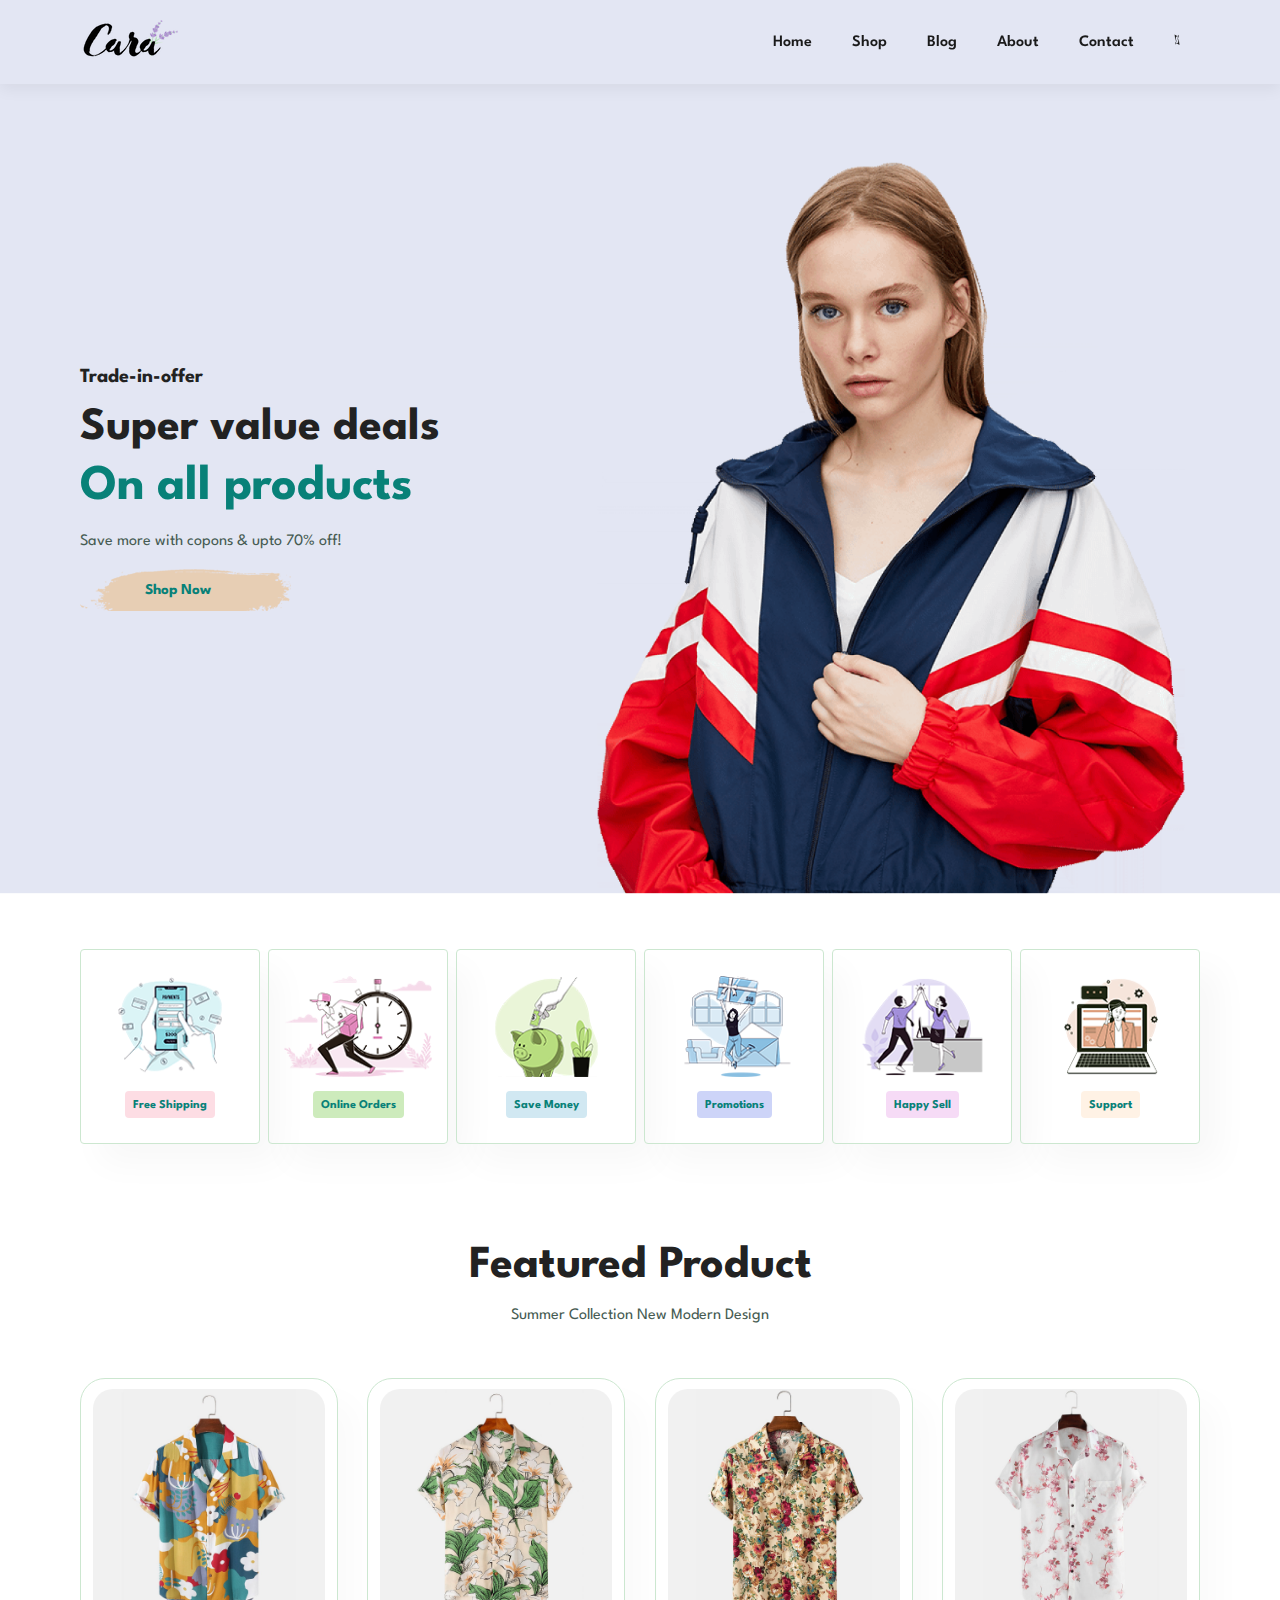
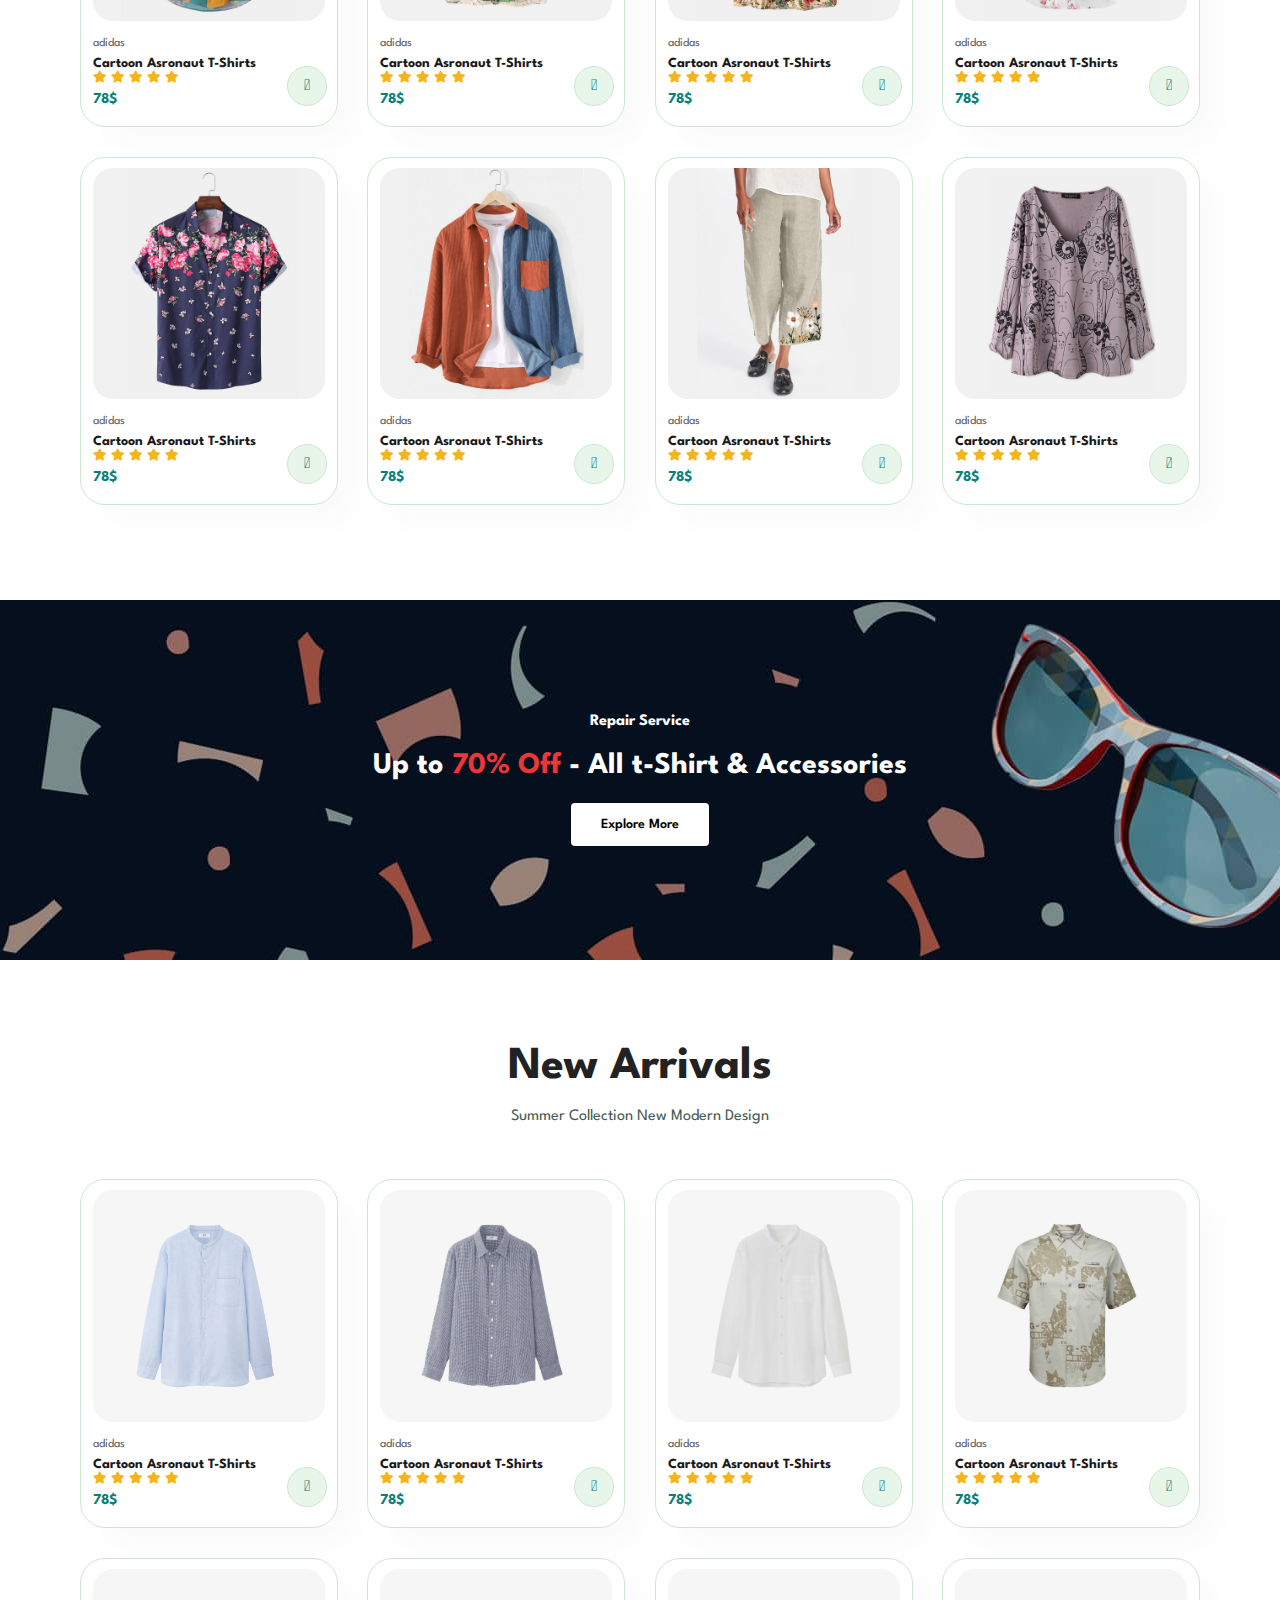
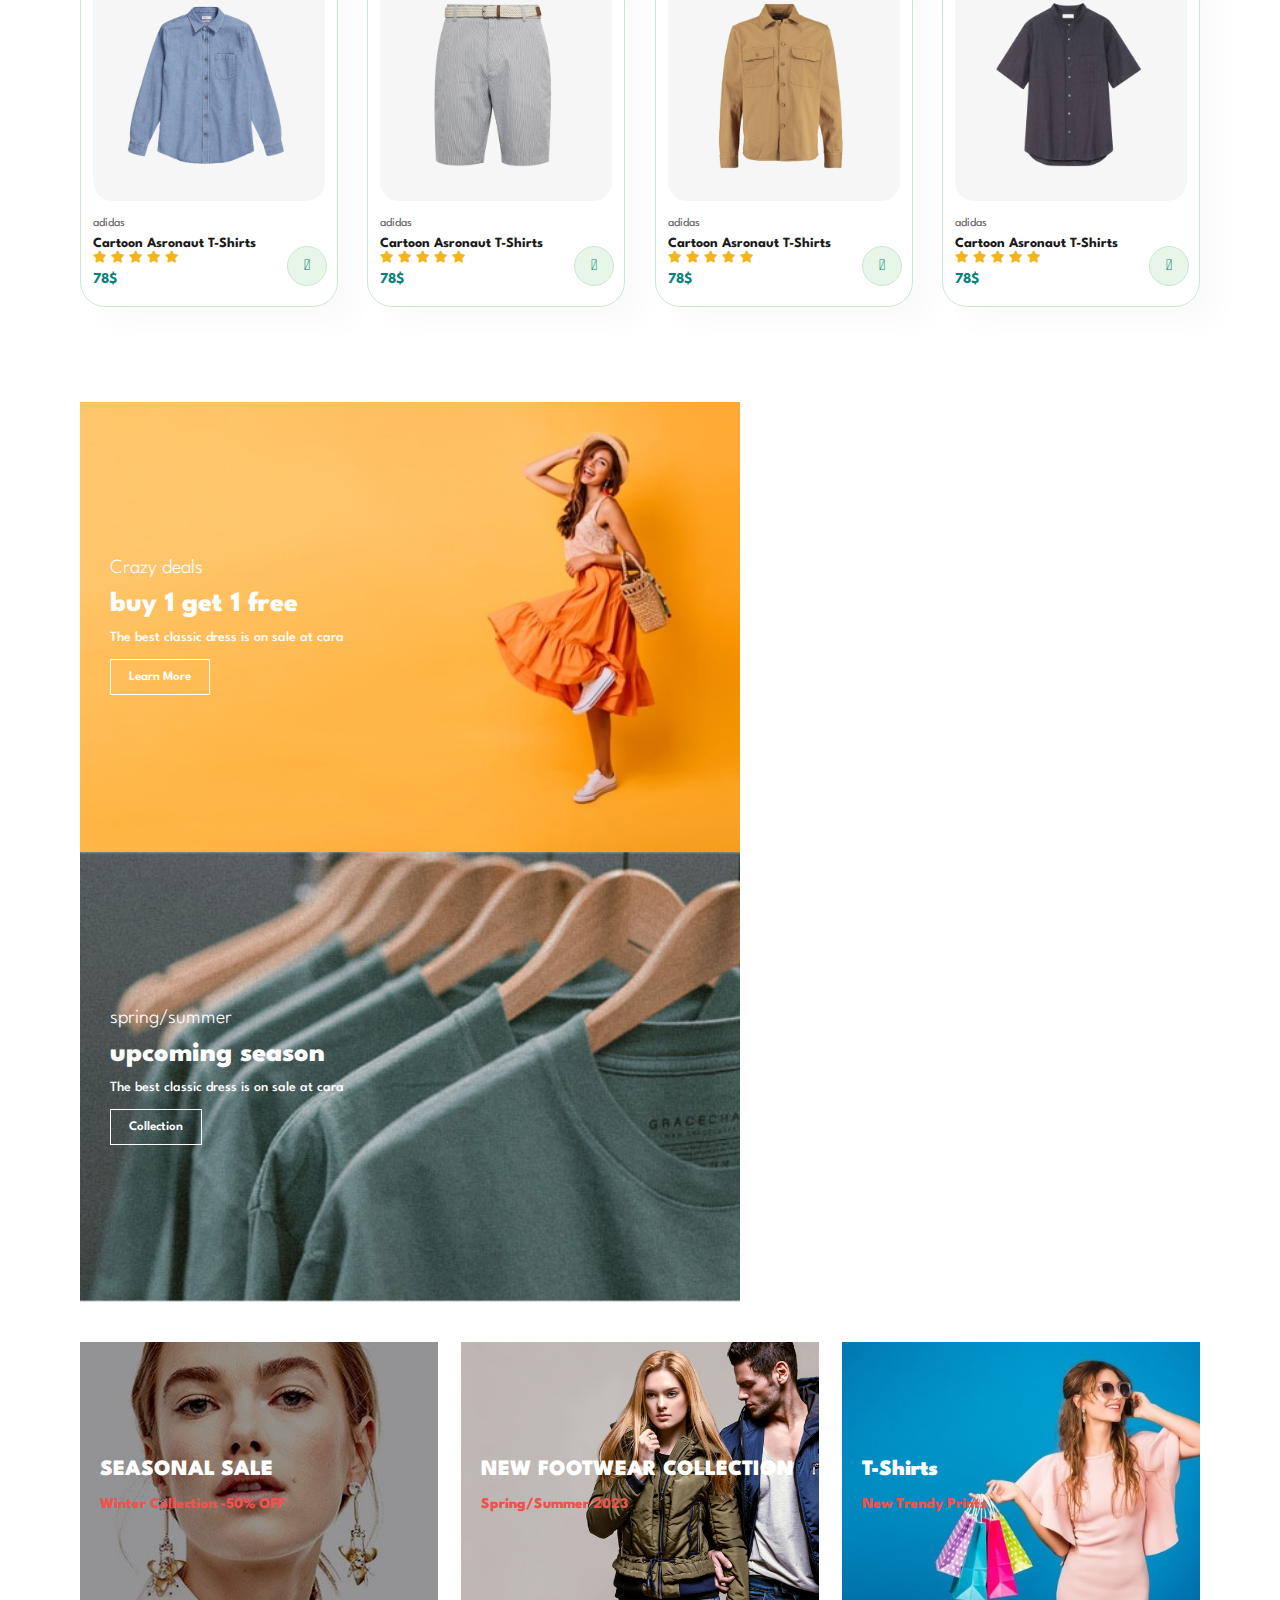
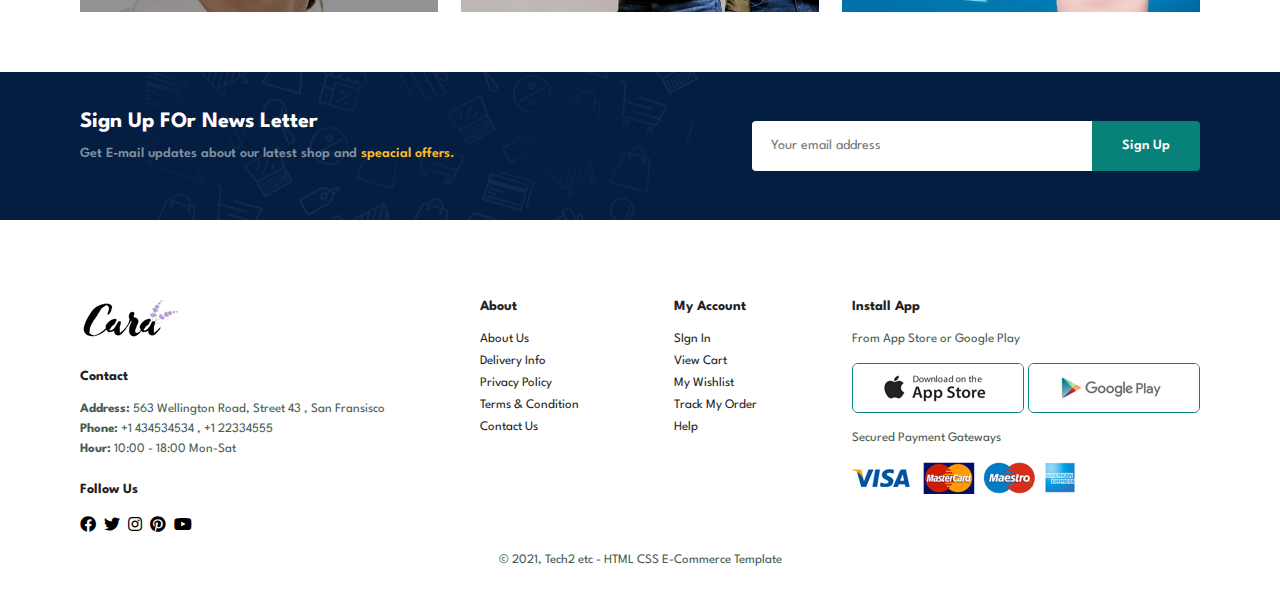
<file: index.html>
<!DOCTYPE html>
<html lang="en">

    <head>
        <meta charset="UTF-8">
        <meta http-equiv="X-UA-Compatible" content="IE=edge">
        <meta name="viewport" content="width=device-width, initial-scale=1.0">
        <title>Tech2etc Ecommerce Tutorial</title>
        <link rel="stylesheet" href="https://pro.fontawesome.com/releases/v5.10.0/css/all.css" />

        <link rel="stylesheet" href="style.css">
    </head>

    <body>
        <section id="header">

            <a href=""><img src="img/logo.png" class="logo" alt=""></a>

            <div>
                <ul id="navbar">

                    <li><a class="active" href="index.html">Home</a></li>
                    <li><a href="shop.html">Shop</a></li>
                    <li><a href="blog.html">Blog</a></li>
                    <li><a href="about.html">About</a></li>
                    <li><a href="contact.html">Contact</a></li>
                    <li id="lg-bag"><a href="cart.html"><i class="fal fa-shopping-cart"></i></a></li>
                    <a href="#" id="close"><i class="far fa-times"></i></a>
                </ul>
            </div>

            <div id="mobile">
                <a href="cart.html"><i class="fal fa-shopping-cart"></i></a>
                <i id="bar" class="fas fa-outdent"></i>
            </div>

        </section>

        <section id="hero">
            <h4>Trade-in-offer</h4>
            <h2>Super value deals</h2>
            <h1>On all products</h1>
            <p>Save more with copons & upto 70% off!</p>
            <button>Shop Now</button>
        </section>

        <section id="feature" class="section-p1">
            <div class="fe-box">
                <img src="img/features/f1.png" alt="">
                <h6>Free Shipping</h6>
            </div>


            <div class="fe-box">
                <img src="img/features/f2.png" alt="">
                <h6>Online Orders</h6>
            </div>


            <div class="fe-box">
                <img src="img/features/f3.png" alt="">
                <h6>Save Money</h6>
            </div>


            <div class="fe-box">
                <img src="img/features/f4.png" alt="">
                <h6>Promotions</h6>
            </div>


            <div class="fe-box">
                <img src="img/features/f5.png" alt="">
                <h6>Happy Sell</h6>
            </div>


            <div class="fe-box">
                <img src="img/features/f6.png" alt="">
                <h6>Support</h6>
            </div>
        </section>

        <section id="product1" class="section-p1">
            <h2>Featured Product</h2>
            <p>Summer Collection New Modern Design</p>

            <div class="pro-container">
                <div class="pro">
                    <img src="img/products/f1.jpg" alt="">
                    <div class="des">
                        <span>adidas</span>
                        <h5>Cartoon Asronaut T-Shirts</h5>
                        <div class="star">
                            <i class="fas fa-star"></i>
                            <i class="fas fa-star"></i>
                            <i class="fas fa-star"></i>
                            <i class="fas fa-star"></i>
                            <i class="fas fa-star"></i>
                        </div>
                        <h4>78$</h4>
                    </div>

                    <a href="#"><i class="fal fa-shopping-cart cart"></i></a>
                </div>


                <div class="pro">
                    <img src="img/products/f2.jpg" alt="">
                    <div class="des">
                        <span>adidas</span>
                        <h5>Cartoon Asronaut T-Shirts</h5>
                        <div class="star">
                            <i class="fas fa-star"></i>
                            <i class="fas fa-star"></i>
                            <i class="fas fa-star"></i>
                            <i class="fas fa-star"></i>
                            <i class="fas fa-star"></i>
                        </div>
                        <h4>78$</h4>
                    </div>

                    <a href="#"><i class="fal fa-shopping-cart cart"></i></a>
                </div>


                <div class="pro">
                    <img src="img/products/f3.jpg" alt="">
                    <div class="des">
                        <span>adidas</span>
                        <h5>Cartoon Asronaut T-Shirts</h5>
                        <div class="star">
                            <i class="fas fa-star"></i>
                            <i class="fas fa-star"></i>
                            <i class="fas fa-star"></i>
                            <i class="fas fa-star"></i>
                            <i class="fas fa-star"></i>
                        </div>
                        <h4>78$</h4>
                    </div>

                    <a href="#"><i class="fal fa-shopping-cart cart"></i></a>
                </div>


                <div class="pro">
                    <img src="img/products/f4.jpg" alt="">
                    <div class="des">
                        <span>adidas</span>
                        <h5>Cartoon Asronaut T-Shirts</h5>
                        <div class="star">
                            <i class="fas fa-star"></i>
                            <i class="fas fa-star"></i>
                            <i class="fas fa-star"></i>
                            <i class="fas fa-star"></i>
                            <i class="fas fa-star"></i>
                        </div>
                        <h4>78$</h4>
                    </div>

                    <a href="#"><i class="fal fa-shopping-cart cart"></i></a>
                </div>


                <div class="pro">
                    <img src="img/products/f5.jpg" alt="">
                    <div class="des">
                        <span>adidas</span>
                        <h5>Cartoon Asronaut T-Shirts</h5>
                        <div class="star">
                            <i class="fas fa-star"></i>
                            <i class="fas fa-star"></i>
                            <i class="fas fa-star"></i>
                            <i class="fas fa-star"></i>
                            <i class="fas fa-star"></i>
                        </div>
                        <h4>78$</h4>
                    </div>

                    <a href="#"><i class="fal fa-shopping-cart cart"></i></a>
                </div>


                <div class="pro">
                    <img src="img/products/f6.jpg" alt="">
                    <div class="des">
                        <span>adidas</span>
                        <h5>Cartoon Asronaut T-Shirts</h5>
                        <div class="star">
                            <i class="fas fa-star"></i>
                            <i class="fas fa-star"></i>
                            <i class="fas fa-star"></i>
                            <i class="fas fa-star"></i>
                            <i class="fas fa-star"></i>
                        </div>
                        <h4>78$</h4>
                    </div>

                    <a href="#"><i class="fal fa-shopping-cart cart"></i></a>
                </div>


                <div class="pro">
                    <img src="img/products/f7.jpg" alt="">
                    <div class="des">
                        <span>adidas</span>
                        <h5>Cartoon Asronaut T-Shirts</h5>
                        <div class="star">
                            <i class="fas fa-star"></i>
                            <i class="fas fa-star"></i>
                            <i class="fas fa-star"></i>
                            <i class="fas fa-star"></i>
                            <i class="fas fa-star"></i>
                        </div>
                        <h4>78$</h4>
                    </div>

                    <a href="#"><i class="fal fa-shopping-cart cart"></i></a>
                </div>


                <div class="pro">
                    <img src="img/products/f8.jpg" alt="">
                    <div class="des">
                        <span>adidas</span>
                        <h5>Cartoon Asronaut T-Shirts</h5>
                        <div class="star">
                            <i class="fas fa-star"></i>
                            <i class="fas fa-star"></i>
                            <i class="fas fa-star"></i>
                            <i class="fas fa-star"></i>
                            <i class="fas fa-star"></i>
                        </div>
                        <h4>78$</h4>
                    </div>

                    <a href="#"><i class="fal fa-shopping-cart cart"></i></a>
                </div>
            </div>
        </section>

        <section id="banner" class="section-m1">
            <h4>Repair Service</h4>
            <h2>Up to <Span>70% Off</Span> - All t-Shirt & Accessories</h2>
            <button class="normal">Explore More</button>
        </section>

        <section id="product1" class="section-p1">
            <h2>New Arrivals</h2>
            <p>Summer Collection New Modern Design</p>

            <div class="pro-container">
                <div class="pro">
                    <img src="img/products/n1.jpg" alt="">
                    <div class="des">
                        <span>adidas</span>
                        <h5>Cartoon Asronaut T-Shirts</h5>
                        <div class="star">
                            <i class="fas fa-star"></i>
                            <i class="fas fa-star"></i>
                            <i class="fas fa-star"></i>
                            <i class="fas fa-star"></i>
                            <i class="fas fa-star"></i>
                        </div>
                        <h4>78$</h4>
                    </div>

                    <a href="#"><i class="fal fa-shopping-cart cart"></i></a>
                </div>


                <div class="pro">
                    <img src="img/products/n2.jpg" alt="">
                    <div class="des">
                        <span>adidas</span>
                        <h5>Cartoon Asronaut T-Shirts</h5>
                        <div class="star">
                            <i class="fas fa-star"></i>
                            <i class="fas fa-star"></i>
                            <i class="fas fa-star"></i>
                            <i class="fas fa-star"></i>
                            <i class="fas fa-star"></i>
                        </div>
                        <h4>78$</h4>
                    </div>

                    <a href="#"><i class="fal fa-shopping-cart cart"></i></a>
                </div>


                <div class="pro">
                    <img src="img/products/n3.jpg" alt="">
                    <div class="des">
                        <span>adidas</span>
                        <h5>Cartoon Asronaut T-Shirts</h5>
                        <div class="star">
                            <i class="fas fa-star"></i>
                            <i class="fas fa-star"></i>
                            <i class="fas fa-star"></i>
                            <i class="fas fa-star"></i>
                            <i class="fas fa-star"></i>
                        </div>
                        <h4>78$</h4>
                    </div>

                    <a href="#"><i class="fal fa-shopping-cart cart"></i></a>
                </div>


                <div class="pro">
                    <img src="img/products/n4.jpg" alt="">
                    <div class="des">
                        <span>adidas</span>
                        <h5>Cartoon Asronaut T-Shirts</h5>
                        <div class="star">
                            <i class="fas fa-star"></i>
                            <i class="fas fa-star"></i>
                            <i class="fas fa-star"></i>
                            <i class="fas fa-star"></i>
                            <i class="fas fa-star"></i>
                        </div>
                        <h4>78$</h4>
                    </div>

                    <a href="#"><i class="fal fa-shopping-cart cart"></i></a>
                </div>


                <div class="pro">
                    <img src="img/products/n5.jpg" alt="">
                    <div class="des">
                        <span>adidas</span>
                        <h5>Cartoon Asronaut T-Shirts</h5>
                        <div class="star">
                            <i class="fas fa-star"></i>
                            <i class="fas fa-star"></i>
                            <i class="fas fa-star"></i>
                            <i class="fas fa-star"></i>
                            <i class="fas fa-star"></i>
                        </div>
                        <h4>78$</h4>
                    </div>

                    <a href="#"><i class="fal fa-shopping-cart cart"></i></a>
                </div>


                <div class="pro">
                    <img src="img/products/n6.jpg" alt="">
                    <div class="des">
                        <span>adidas</span>
                        <h5>Cartoon Asronaut T-Shirts</h5>
                        <div class="star">
                            <i class="fas fa-star"></i>
                            <i class="fas fa-star"></i>
                            <i class="fas fa-star"></i>
                            <i class="fas fa-star"></i>
                            <i class="fas fa-star"></i>
                        </div>
                        <h4>78$</h4>
                    </div>

                    <a href="#"><i class="fal fa-shopping-cart cart"></i></a>
                </div>


                <div class="pro">
                    <img src="img/products/n7.jpg" alt="">
                    <div class="des">
                        <span>adidas</span>
                        <h5>Cartoon Asronaut T-Shirts</h5>
                        <div class="star">
                            <i class="fas fa-star"></i>
                            <i class="fas fa-star"></i>
                            <i class="fas fa-star"></i>
                            <i class="fas fa-star"></i>
                            <i class="fas fa-star"></i>
                        </div>
                        <h4>78$</h4>
                    </div>

                    <a href="#"><i class="fal fa-shopping-cart cart"></i></a>
                </div>


                <div class="pro">
                    <img src="img/products/n8.jpg" alt="">
                    <div class="des">
                        <span>adidas</span>
                        <h5>Cartoon Asronaut T-Shirts</h5>
                        <div class="star">
                            <i class="fas fa-star"></i>
                            <i class="fas fa-star"></i>
                            <i class="fas fa-star"></i>
                            <i class="fas fa-star"></i>
                            <i class="fas fa-star"></i>
                        </div>
                        <h4>78$</h4>
                    </div>

                    <a href="#"><i class="fal fa-shopping-cart cart"></i></a>
                </div>
            </div>
        </section>

        <section id="sm-banner" class="section-p1">
            <div class="banner-box">
                <h4>Crazy deals</h4>
                <h2>buy 1 get 1 free</h2>
                <span>The best classic dress is on sale at cara</span>
                <button class="white">Learn More</button>
            </div>


            <div class="banner-box banner-box2">
                <h4>spring/summer</h4>
                <h2>upcoming season</h2>
                <span>The best classic dress is on sale at cara</span>
                <button class="white">Collection</button>
            </div>
        </section>

        <section id="banner3">
            <div class="banner-box">
                <h2>SEASONAL SALE</h2>
                <h3>Winter Collection -50% OFF</h3>
            </div>

            <div class="banner-box banner-box2">
                <h2>NEW FOOTWEAR COLLECTION</h2>
                <h3>Spring/Summer 2023</h3>
            </div>

            <div class="banner-box banner-box3">
                <h2>T-Shirts</h2>
                <h3>New Trendy Prints</h3>
            </div>
        </section> 

        <section id="newsletter" class="section-p1 section-m1">
            <div class="newstext">
                <h4>Sign Up FOr News Letter </h4>
                <p>Get E-mail updates about our latest shop and <span>speacial offers.</span></p>
            </div>

            <div class="form">
                <input type="email" name="" id="" placeholder="Your email address">
                <button class="normal">Sign Up</button>
            </div>
        </section>

        <footer class="section-p1">
            <div class="col">
                <img class="logo" src="/img/logo.png" alt="">
                <h4>Contact</h4>
                <p><strong>Address: </strong> 563 Wellington Road, Street 43 , San Fransisco</p>
                <p><strong>Phone: </strong> +1 434534534 , +1 22334555</p>
                <p><strong>Hour: </strong> 10:00 - 18:00 Mon-Sat</p>

                <div class="follow">
                    <h4>Follow Us</h4>
                    <div class="icon">
                        <i class="fab fa-facebook"></i>
                        <i class="fab fa-twitter"></i>
                        <i class="fab fa-instagram"></i>
                        <i class="fab fa-pinterest"></i>
                        <i class="fab fa-youtube"></i>
                    </div>
                </div>

            </div>

            <div class="col">
                <h4>About</h4>
                <a href="#">About Us</a>
                <a href="#">Delivery Info</a>
                <a href="#">Privacy Policy</a>
                <a href="#">Terms & Condition</a>
                <a href="#">Contact Us</a>
            </div>

            <div class="col">
                <h4>My Account</h4>
                <a href="#">SIgn In</a>
                <a href="#">View Cart</a>
                <a href="#">My Wishlist</a>
                <a href="#">Track My Order</a>
                <a href="#">Help</a>
            </div>

            <div class="col install">
                <h4>Install App</h4>
                <p>From App Store or Google Play</p>
                <div class="row">
                    <img src="/img/pay/app.jpg" alt="">
                    <img src="/img/pay/play.jpg" alt="">
                </div>

                <p>Secured Payment Gateways</p>
                <img src="/img/pay/pay.png" alt="">
            </div>

            <div class="copyright">
                <p>© 2021, Tech2 etc - HTML CSS E-Commerce Template</p>
            </div>
        </footer>


        <script src="script.js"></script>
    </body>

</html>
</file>
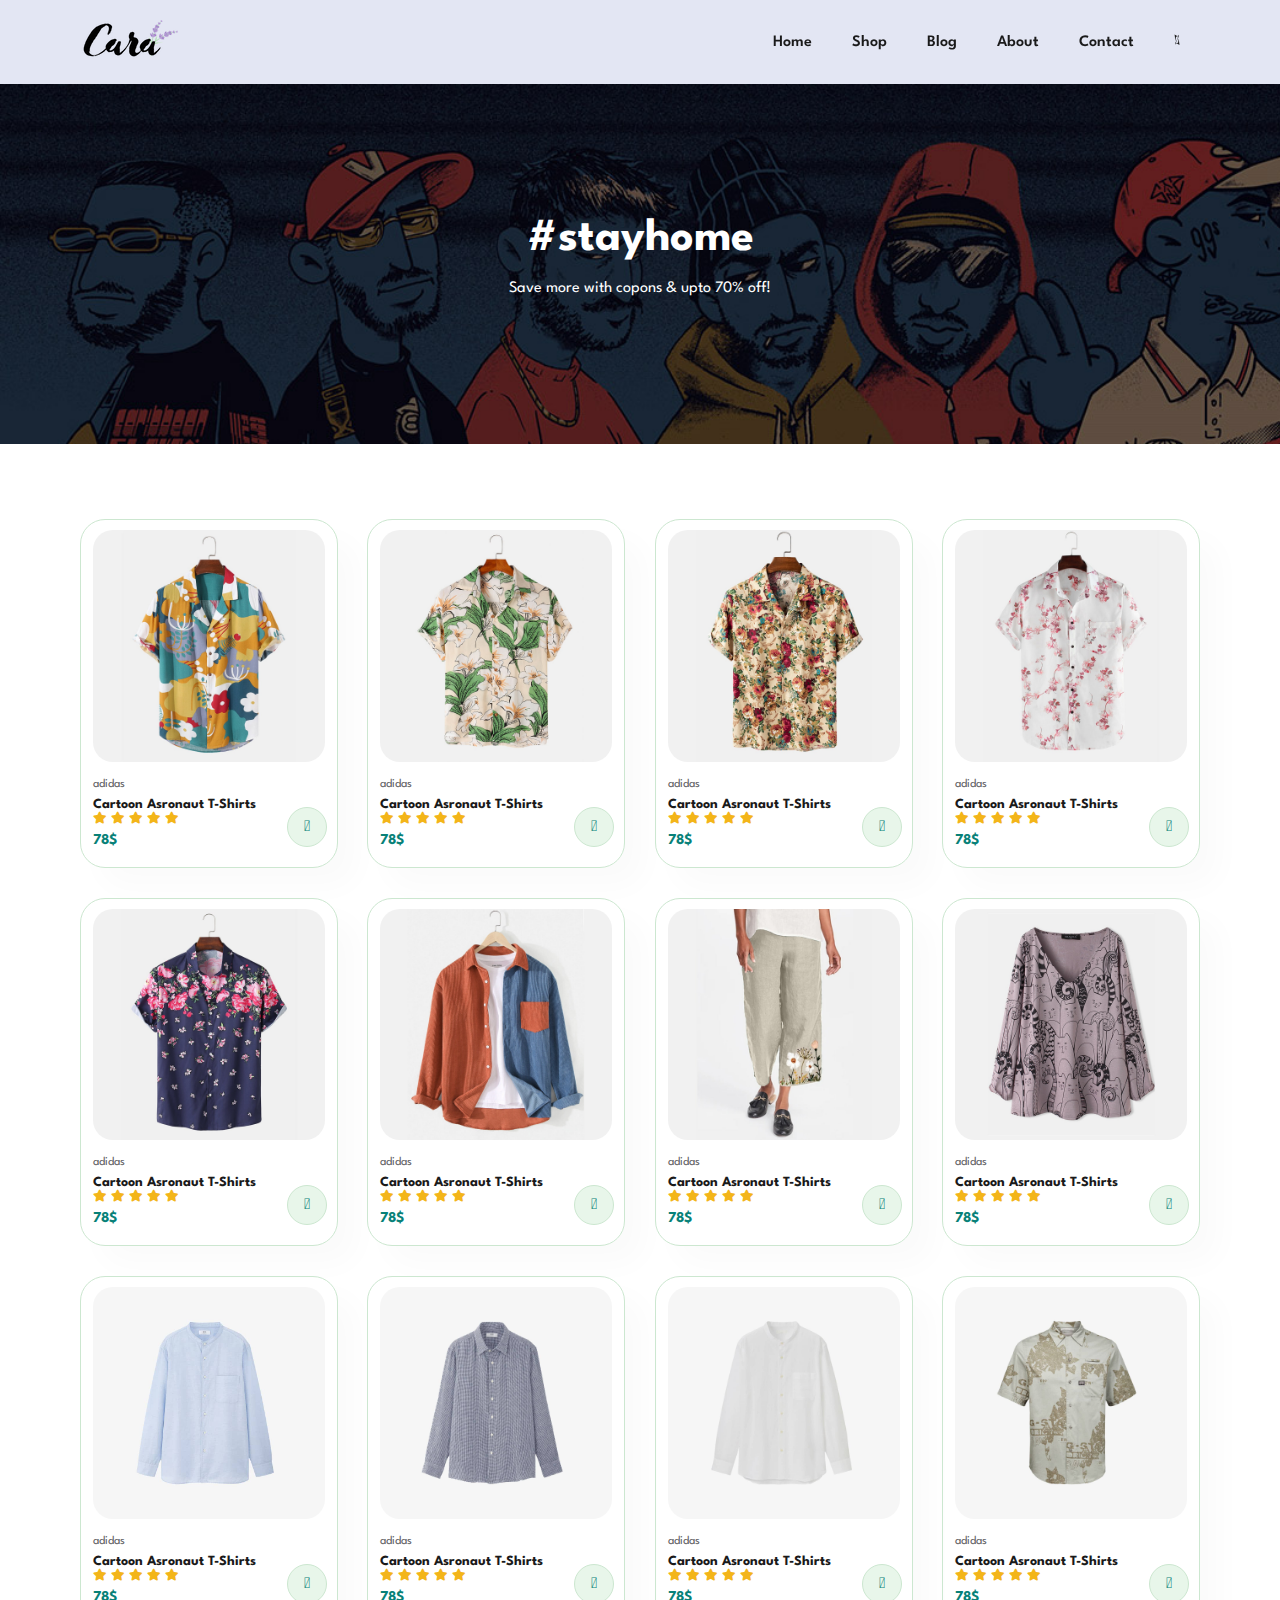
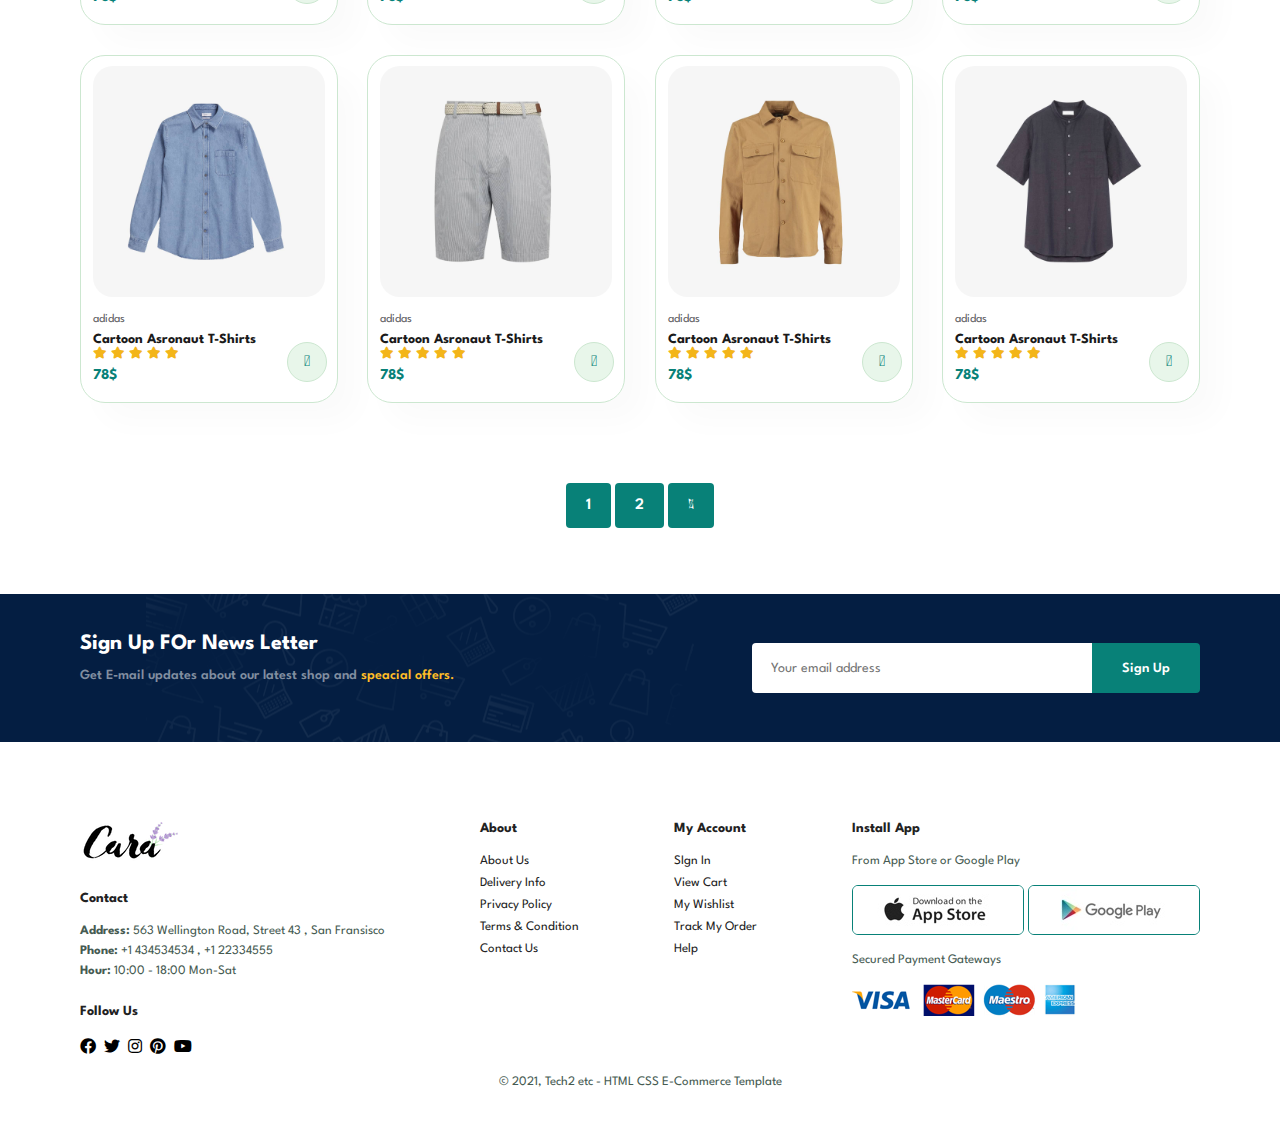
<file: shop.html>
<!DOCTYPE html>
<html lang="en">

    <head>
        <meta charset="UTF-8">
        <meta http-equiv="X-UA-Compatible" content="IE=edge">
        <meta name="viewport" content="width=device-width, initial-scale=1.0">
        <title>Tech2etc Ecommerce Tutorial</title>
        <link rel="stylesheet" href="https://pro.fontawesome.com/releases/v5.10.0/css/all.css" />

        <link rel="stylesheet" href="style.css">
    </head>

    <body>
        <section id="header">

            <a href=""><img src="img/logo.png" class="logo" alt=""></a>

            <div>
                <ul id="navbar">

                    <li><a href="index.html">Home</a></li>
                    <li><a class="active" href="shop.html">Shop</a></li>
                    <li><a href="blog.html">Blog</a></li>
                    <li><a href="about.html">About</a></li>
                    <li><a href="contact.html">Contact</a></li>
                    <li id="lg-bag"><a href="cart.html"><i class="fal fa-shopping-cart"></i></a></li>
                    <a href="#" id="close"><i class="far fa-times"></i></a>
                </ul>
            </div>

            <div id="mobile">
                <a href="cart.html"><i class="fal fa-shopping-cart"></i></a>
                <i id="bar" class="fas fa-outdent"></i>
            </div>

        </section>

        <section id="page-header">
            
            <h2>#stayhome</h2>
            <p>Save more with copons & upto 70% off!</p>
            
        </section>

        <section id="product1" class="section-p1">
           
            <div class="pro-container">
                <div class="pro" onclick="window.location.href='sproduct.html';">
                    <img src="img/products/f1.jpg" alt="">
                    <div class="des">
                        <span>adidas</span>
                        <h5>Cartoon Asronaut T-Shirts</h5>
                        <div class="star">
                            <i class="fas fa-star"></i>
                            <i class="fas fa-star"></i>
                            <i class="fas fa-star"></i>
                            <i class="fas fa-star"></i>
                            <i class="fas fa-star"></i>
                        </div>
                        <h4>78$</h4>
                    </div>

                    <a href="#"><i class="fal fa-shopping-cart cart"></i></a>
                </div>


                <div class="pro" onclick="window.location.href='sproduct.html';">
                    <img src="img/products/f2.jpg" alt="">
                    <div class="des">
                        <span>adidas</span>
                        <h5>Cartoon Asronaut T-Shirts</h5>
                        <div class="star">
                            <i class="fas fa-star"></i>
                            <i class="fas fa-star"></i>
                            <i class="fas fa-star"></i>
                            <i class="fas fa-star"></i>
                            <i class="fas fa-star"></i>
                        </div>
                        <h4>78$</h4>
                    </div>

                    <a href="#"><i class="fal fa-shopping-cart cart"></i></a>
                </div>


                <div class="pro" onclick="window.location.href='sproduct.html';">
                    <img src="img/products/f3.jpg" alt="">
                    <div class="des">
                        <span>adidas</span>
                        <h5>Cartoon Asronaut T-Shirts</h5>
                        <div class="star">
                            <i class="fas fa-star"></i>
                            <i class="fas fa-star"></i>
                            <i class="fas fa-star"></i>
                            <i class="fas fa-star"></i>
                            <i class="fas fa-star"></i>
                        </div>
                        <h4>78$</h4>
                    </div>

                    <a href="#"><i class="fal fa-shopping-cart cart"></i></a>
                </div>


                <div class="pro" onclick="window.location.href='sproduct.html';">
                    <img src="img/products/f4.jpg" alt="">
                    <div class="des">
                        <span>adidas</span>
                        <h5>Cartoon Asronaut T-Shirts</h5>
                        <div class="star">
                            <i class="fas fa-star"></i>
                            <i class="fas fa-star"></i>
                            <i class="fas fa-star"></i>
                            <i class="fas fa-star"></i>
                            <i class="fas fa-star"></i>
                        </div>
                        <h4>78$</h4>
                    </div>

                    <a href="#"><i class="fal fa-shopping-cart cart"></i></a>
                </div>


                <div class="pro" onclick="window.location.href='sproduct.html';">
                    <img src="img/products/f5.jpg" alt="">
                    <div class="des">
                        <span>adidas</span>
                        <h5>Cartoon Asronaut T-Shirts</h5>
                        <div class="star">
                            <i class="fas fa-star"></i>
                            <i class="fas fa-star"></i>
                            <i class="fas fa-star"></i>
                            <i class="fas fa-star"></i>
                            <i class="fas fa-star"></i>
                        </div>
                        <h4>78$</h4>
                    </div>

                    <a href="#"><i class="fal fa-shopping-cart cart"></i></a>
                </div>


                <div class="pro" onclick="window.location.href='sproduct.html';">
                    <img src="img/products/f6.jpg" alt="">
                    <div class="des">
                        <span>adidas</span>
                        <h5>Cartoon Asronaut T-Shirts</h5>
                        <div class="star">
                            <i class="fas fa-star"></i>
                            <i class="fas fa-star"></i>
                            <i class="fas fa-star"></i>
                            <i class="fas fa-star"></i>
                            <i class="fas fa-star"></i>
                        </div>
                        <h4>78$</h4>
                    </div>

                    <a href="#"><i class="fal fa-shopping-cart cart"></i></a>
                </div>


                <div class="pro" onclick="window.location.href='sproduct.html';">
                    <img src="img/products/f7.jpg" alt="">
                    <div class="des">
                        <span>adidas</span>
                        <h5>Cartoon Asronaut T-Shirts</h5>
                        <div class="star">
                            <i class="fas fa-star"></i>
                            <i class="fas fa-star"></i>
                            <i class="fas fa-star"></i>
                            <i class="fas fa-star"></i>
                            <i class="fas fa-star"></i>
                        </div>
                        <h4>78$</h4>
                    </div>

                    <a href="#"><i class="fal fa-shopping-cart cart"></i></a>
                </div>


                <div class="pro" onclick="window.location.href='sproduct.html';">
                    <img src="img/products/f8.jpg" alt="">
                    <div class="des">
                        <span>adidas</span>
                        <h5>Cartoon Asronaut T-Shirts</h5>
                        <div class="star">
                            <i class="fas fa-star"></i>
                            <i class="fas fa-star"></i>
                            <i class="fas fa-star"></i>
                            <i class="fas fa-star"></i>
                            <i class="fas fa-star"></i>
                        </div>
                        <h4>78$</h4>
                    </div>

                    <a href="#"><i class="fal fa-shopping-cart cart"></i></a>
                </div>
           
                <div class="pro" onclick="window.location.href='sproduct.html';">
                    <img src="img/products/n1.jpg" alt="">
                    <div class="des">
                        <span>adidas</span>
                        <h5>Cartoon Asronaut T-Shirts</h5>
                        <div class="star">
                            <i class="fas fa-star"></i>
                            <i class="fas fa-star"></i>
                            <i class="fas fa-star"></i>
                            <i class="fas fa-star"></i>
                            <i class="fas fa-star"></i>
                        </div>
                        <h4>78$</h4>
                    </div>

                    <a href="#"><i class="fal fa-shopping-cart cart"></i></a>
                </div>


                <div class="pro" onclick="window.location.href='sproduct.html';">
                    <img src="img/products/n2.jpg" alt="">
                    <div class="des">
                        <span>adidas</span>
                        <h5>Cartoon Asronaut T-Shirts</h5>
                        <div class="star">
                            <i class="fas fa-star"></i>
                            <i class="fas fa-star"></i>
                            <i class="fas fa-star"></i>
                            <i class="fas fa-star"></i>
                            <i class="fas fa-star"></i>
                        </div>
                        <h4>78$</h4>
                    </div>

                    <a href="#"><i class="fal fa-shopping-cart cart"></i></a>
                </div>


                <div class="pro" onclick="window.location.href='sproduct.html';">
                    <img src="img/products/n3.jpg" alt="">
                    <div class="des">
                        <span>adidas</span>
                        <h5>Cartoon Asronaut T-Shirts</h5>
                        <div class="star">
                            <i class="fas fa-star"></i>
                            <i class="fas fa-star"></i>
                            <i class="fas fa-star"></i>
                            <i class="fas fa-star"></i>
                            <i class="fas fa-star"></i>
                        </div>
                        <h4>78$</h4>
                    </div>

                    <a href="#"><i class="fal fa-shopping-cart cart"></i></a>
                </div>


                <div class="pro" onclick="window.location.href='sproduct.html';">
                    <img src="img/products/n4.jpg" alt="">
                    <div class="des">
                        <span>adidas</span>
                        <h5>Cartoon Asronaut T-Shirts</h5>
                        <div class="star">
                            <i class="fas fa-star"></i>
                            <i class="fas fa-star"></i>
                            <i class="fas fa-star"></i>
                            <i class="fas fa-star"></i>
                            <i class="fas fa-star"></i>
                        </div>
                        <h4>78$</h4>
                    </div>

                    <a href="#"><i class="fal fa-shopping-cart cart"></i></a>
                </div>


                <div class="pro" onclick="window.location.href='sproduct.html';">
                    <img src="img/products/n5.jpg" alt="">
                    <div class="des">
                        <span>adidas</span>
                        <h5>Cartoon Asronaut T-Shirts</h5>
                        <div class="star">
                            <i class="fas fa-star"></i>
                            <i class="fas fa-star"></i>
                            <i class="fas fa-star"></i>
                            <i class="fas fa-star"></i>
                            <i class="fas fa-star"></i>
                        </div>
                        <h4>78$</h4>
                    </div>

                    <a href="#"><i class="fal fa-shopping-cart cart"></i></a>
                </div>


                <div class="pro" onclick="window.location.href='sproduct.html';">
                    <img src="img/products/n6.jpg" alt="">
                    <div class="des">
                        <span>adidas</span>
                        <h5>Cartoon Asronaut T-Shirts</h5>
                        <div class="star">
                            <i class="fas fa-star"></i>
                            <i class="fas fa-star"></i>
                            <i class="fas fa-star"></i>
                            <i class="fas fa-star"></i>
                            <i class="fas fa-star"></i>
                        </div>
                        <h4>78$</h4>
                    </div>

                    <a href="#"><i class="fal fa-shopping-cart cart"></i></a>
                </div>


                <div class="pro" onclick="window.location.href='sproduct.html';">
                    <img src="img/products/n7.jpg" alt="">
                    <div class="des">
                        <span>adidas</span>
                        <h5>Cartoon Asronaut T-Shirts</h5>
                        <div class="star">
                            <i class="fas fa-star"></i>
                            <i class="fas fa-star"></i>
                            <i class="fas fa-star"></i>
                            <i class="fas fa-star"></i>
                            <i class="fas fa-star"></i>
                        </div>
                        <h4>78$</h4>
                    </div>

                    <a href="#"><i class="fal fa-shopping-cart cart"></i></a>
                </div>


                <div class="pro" onclick="window.location.href='sproduct.html';">
                    <img src="img/products/n8.jpg" alt="">
                    <div class="des">
                        <span>adidas</span>
                        <h5>Cartoon Asronaut T-Shirts</h5>
                        <div class="star">
                            <i class="fas fa-star"></i>
                            <i class="fas fa-star"></i>
                            <i class="fas fa-star"></i>
                            <i class="fas fa-star"></i>
                            <i class="fas fa-star"></i>
                        </div>
                        <h4>78$</h4>
                    </div>

                    <a href="#"><i class="fal fa-shopping-cart cart"></i></a>
                </div>
            </div>
        </section>

        <section id="pagination" class="section-p1">
            
            <a href="#">1</a>
            <a href="#">2</a>
            <a href="#"><i class="fal fa-long-arrow-alt-right"></i></a>
        </section>

        <section id="newsletter" class="section-p1 section-m1">
            <div class="newstext">
                <h4>Sign Up FOr News Letter </h4>
                <p>Get E-mail updates about our latest shop and <span>speacial offers.</span></p>
            </div>

            <div class="form">
                <input type="email" name="" id="" placeholder="Your email address">
                <button class="normal">Sign Up</button>
            </div>
        </section>

        <footer class="section-p1">
            <div class="col">
                <img class="logo" src="/img/logo.png" alt="">
                <h4>Contact</h4>
                <p><strong>Address: </strong> 563 Wellington Road, Street 43 , San Fransisco</p>
                <p><strong>Phone: </strong> +1 434534534 , +1 22334555</p>
                <p><strong>Hour: </strong> 10:00 - 18:00 Mon-Sat</p>

                <div class="follow">
                    <h4>Follow Us</h4>
                    <div class="icon">
                        <i class="fab fa-facebook"></i>
                        <i class="fab fa-twitter"></i>
                        <i class="fab fa-instagram"></i>
                        <i class="fab fa-pinterest"></i>
                        <i class="fab fa-youtube"></i>
                    </div>
                </div>

            </div>

            <div class="col">
                <h4>About</h4>
                <a href="#">About Us</a>
                <a href="#">Delivery Info</a>
                <a href="#">Privacy Policy</a>
                <a href="#">Terms & Condition</a>
                <a href="#">Contact Us</a>
            </div>

            <div class="col">
                <h4>My Account</h4>
                <a href="#">SIgn In</a>
                <a href="#">View Cart</a>
                <a href="#">My Wishlist</a>
                <a href="#">Track My Order</a>
                <a href="#">Help</a>
            </div>

            <div class="col install">
                <h4>Install App</h4>
                <p>From App Store or Google Play</p>
                <div class="row">
                    <img src="/img/pay/app.jpg" alt="">
                    <img src="/img/pay/play.jpg" alt="">
                </div>

                <p>Secured Payment Gateways</p>
                <img src="/img/pay/pay.png" alt="">
            </div>

            <div class="copyright">
                <p>© 2021, Tech2 etc - HTML CSS E-Commerce Template</p>
            </div>
        </footer>


        <script src="script.js"></script>
    </body>

</html>
</file>
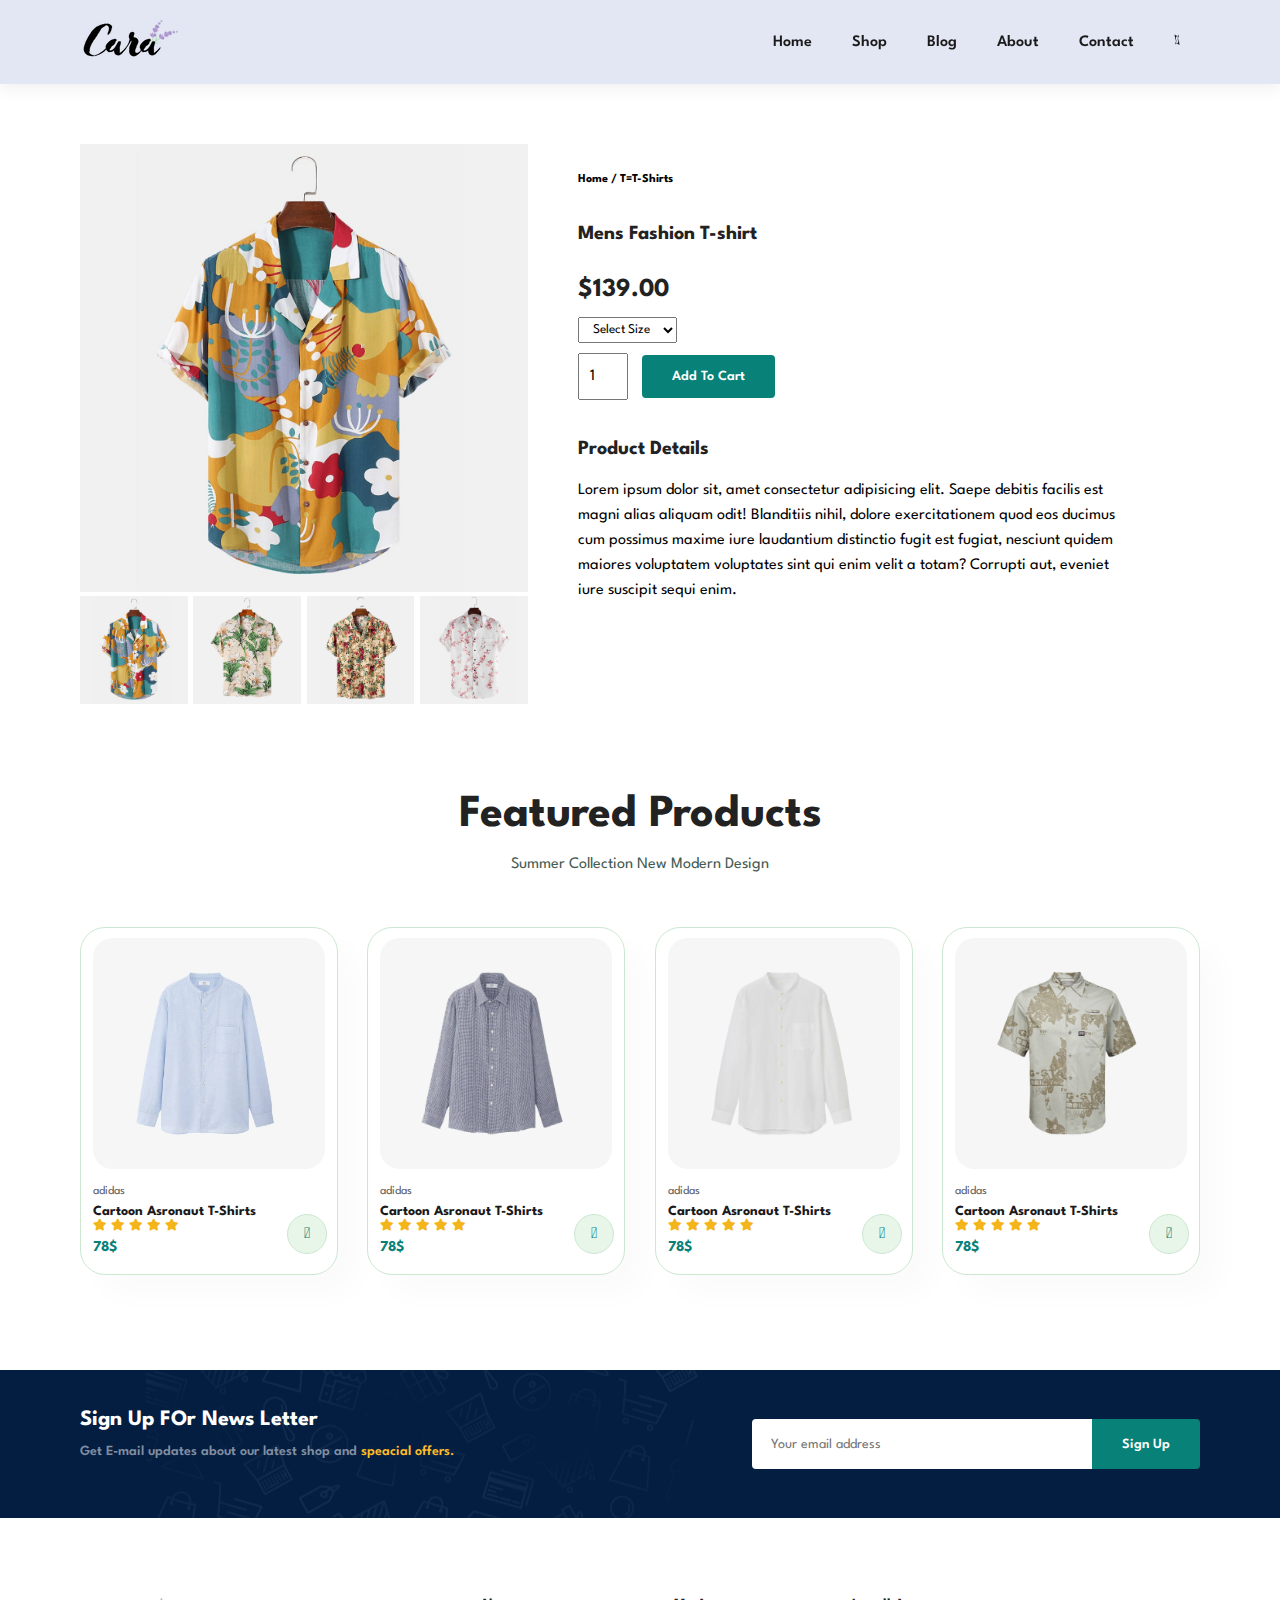
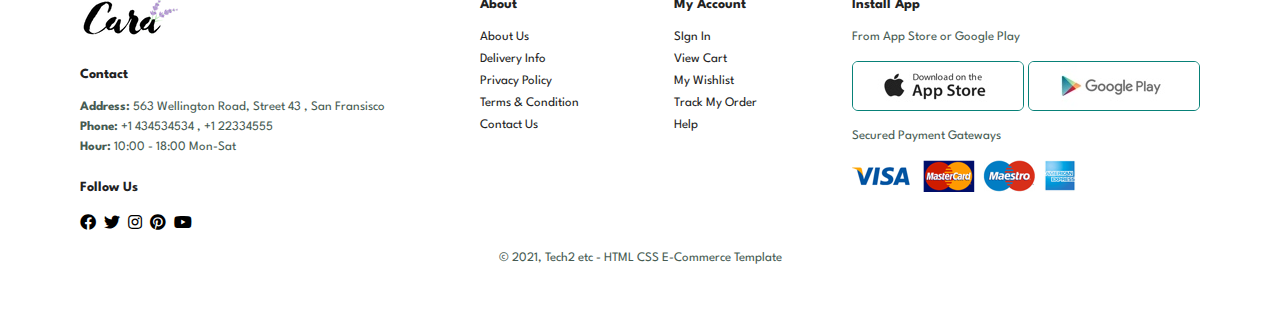
<file: sproduct.html>
<!DOCTYPE html>
<html lang="en">
  <head>
    <meta charset="UTF-8" />
    <meta http-equiv="X-UA-Compatible" content="IE=edge" />
    <meta name="viewport" content="width=device-width, initial-scale=1.0" />
    <title>Tech2etc Ecommerce Tutorial</title>
    <link
      rel="stylesheet"
      href="https://pro.fontawesome.com/releases/v5.10.0/css/all.css"
    />

    <link rel="stylesheet" href="style.css" />
  </head>

  <body>
    <section id="header">
      <a href=""><img src="img/logo.png" class="logo" alt="" /></a>

      <div>
        <ul id="navbar">
          <li><a href="index.html">Home</a></li>
          <li><a class="active" href="shop.html">Shop</a></li>
          <li><a href="blog.html">Blog</a></li>
          <li><a href="about.html">About</a></li>
          <li><a href="contact.html">Contact</a></li>
          <li id="lg-bag">
            <a href="cart.html"><i class="fal fa-shopping-cart"></i></a>
          </li>
          <a href="#" id="close"><i class="far fa-times"></i></a>
        </ul>
      </div>

      <div id="mobile">
        <a href="cart.html"><i class="fal fa-shopping-cart"></i></a>
        <i id="bar" class="fas fa-outdent"></i>
      </div>
    </section>

    <section id="prodetails" class="section-p1">
      <div class="single-pro-image">
        <img src="/img/products/f1.jpg" width="100%" id="MainImg" alt="" />

        <div class="small-img-group">
          <div class="small-img-col">
            <img src="img/products/f1.jpg" width="100%" class="small-img" />
          </div>

          <div class="small-img-col">
            <img src="img/products/f2.jpg" width="100%" class="small-img" />
          </div>

          <div class="small-img-col">
            <img src="img/products/f3.jpg" width="100%" class="small-img" />
          </div>

          <div class="small-img-col">
            <img src="img/products/f4.jpg" width="100%" class="small-img" />
          </div>
        </div>
      </div>

      <div class="single-pro-details">
        <h6>Home / T=T-Shirts</h6>
        <h4>Mens Fashion T-shirt</h4>
        <h2>$139.00</h2>

        <select>
          <option>Select Size</option>
          <option>XS</option>
          <option>S</option>
          <option>M</option>
          <option>L</option>
          <option>XL</option>
          <option>XXL</option>
        </select>

        <input type="number" value="1" />
        <button class="normal">Add To Cart</button>
        <h4>Product Details</h4>
        <span
          >Lorem ipsum dolor sit, amet consectetur adipisicing elit. Saepe
          debitis facilis est magni alias aliquam odit! Blanditiis nihil, dolore
          exercitationem quod eos ducimus cum possimus maxime iure laudantium
          distinctio fugit est fugiat, nesciunt quidem maiores voluptatem
          voluptates sint qui enim velit a totam? Corrupti aut, eveniet iure
          suscipit sequi enim.</span
        >
      </div>
    </section>

    <section id="product1" class="section-p1">
        <h2>Featured Products</h2>
        <p>Summer Collection New Modern Design</p>

        <div class="pro-container">
            <div class="pro">
                <img src="img/products/n1.jpg" alt="">
                <div class="des">
                    <span>adidas</span>
                    <h5>Cartoon Asronaut T-Shirts</h5>
                    <div class="star">
                        <i class="fas fa-star"></i>
                        <i class="fas fa-star"></i>
                        <i class="fas fa-star"></i>
                        <i class="fas fa-star"></i>
                        <i class="fas fa-star"></i>
                    </div>
                    <h4>78$</h4>
                </div>

                <a href="#"><i class="fal fa-shopping-cart cart"></i></a>
            </div>


            <div class="pro">
                <img src="img/products/n2.jpg" alt="">
                <div class="des">
                    <span>adidas</span>
                    <h5>Cartoon Asronaut T-Shirts</h5>
                    <div class="star">
                        <i class="fas fa-star"></i>
                        <i class="fas fa-star"></i>
                        <i class="fas fa-star"></i>
                        <i class="fas fa-star"></i>
                        <i class="fas fa-star"></i>
                    </div>
                    <h4>78$</h4>
                </div>

                <a href="#"><i class="fal fa-shopping-cart cart"></i></a>
            </div>


            <div class="pro">
                <img src="img/products/n3.jpg" alt="">
                <div class="des">
                    <span>adidas</span>
                    <h5>Cartoon Asronaut T-Shirts</h5>
                    <div class="star">
                        <i class="fas fa-star"></i>
                        <i class="fas fa-star"></i>
                        <i class="fas fa-star"></i>
                        <i class="fas fa-star"></i>
                        <i class="fas fa-star"></i>
                    </div>
                    <h4>78$</h4>
                </div>

                <a href="#"><i class="fal fa-shopping-cart cart"></i></a>
            </div>


            <div class="pro">
                <img src="img/products/n4.jpg" alt="">
                <div class="des">
                    <span>adidas</span>
                    <h5>Cartoon Asronaut T-Shirts</h5>
                    <div class="star">
                        <i class="fas fa-star"></i>
                        <i class="fas fa-star"></i>
                        <i class="fas fa-star"></i>
                        <i class="fas fa-star"></i>
                        <i class="fas fa-star"></i>
                    </div>
                    <h4>78$</h4>
                </div>

                <a href="#"><i class="fal fa-shopping-cart cart"></i></a>
            </div>

        </div>
    </section>

    <section id="newsletter" class="section-p1 section-m1">
      <div class="newstext">
        <h4>Sign Up FOr News Letter</h4>
        <p>
          Get E-mail updates about our latest shop and
          <span>speacial offers.</span>
        </p>
      </div>

      <div class="form">
        <input type="email" name="" id="" placeholder="Your email address" />
        <button class="normal">Sign Up</button>
      </div>
    </section>

    <footer class="section-p1">
      <div class="col">
        <img class="logo" src="/img/logo.png" alt="" />
        <h4>Contact</h4>
        <p>
          <strong>Address: </strong> 563 Wellington Road, Street 43 , San
          Fransisco
        </p>
        <p><strong>Phone: </strong> +1 434534534 , +1 22334555</p>
        <p><strong>Hour: </strong> 10:00 - 18:00 Mon-Sat</p>

        <div class="follow">
          <h4>Follow Us</h4>
          <div class="icon">
            <i class="fab fa-facebook"></i>
            <i class="fab fa-twitter"></i>
            <i class="fab fa-instagram"></i>
            <i class="fab fa-pinterest"></i>
            <i class="fab fa-youtube"></i>
          </div>
        </div>
      </div>

      <div class="col">
        <h4>About</h4>
        <a href="#">About Us</a>
        <a href="#">Delivery Info</a>
        <a href="#">Privacy Policy</a>
        <a href="#">Terms & Condition</a>
        <a href="#">Contact Us</a>
      </div>

      <div class="col">
        <h4>My Account</h4>
        <a href="#">SIgn In</a>
        <a href="#">View Cart</a>
        <a href="#">My Wishlist</a>
        <a href="#">Track My Order</a>
        <a href="#">Help</a>
      </div>

      <div class="col install">
        <h4>Install App</h4>
        <p>From App Store or Google Play</p>
        <div class="row">
          <img src="/img/pay/app.jpg" alt="" />
          <img src="/img/pay/play.jpg" alt="" />
        </div>

        <p>Secured Payment Gateways</p>
        <img src="/img/pay/pay.png" alt="" />
      </div>

      <div class="copyright">
        <p>© 2021, Tech2 etc - HTML CSS E-Commerce Template</p>
      </div>
    </footer>

    <script>
        var MainImg = document.getElementById("MainImg");
        var smallimg = document.getElementsByClassName("small-img");
        
        smallimg[0].onclick = function() {
            MainImg.src = smallimg[0].src;
        }

        smallimg[1].onclick = function() {
            MainImg.src = smallimg[1].src;
        }


        smallimg[2].onclick = function() {
            MainImg.src = smallimg[2].src;
        }

        smallimg[3].onclick = function() {
            MainImg.src = smallimg[3].src;
        }

    </script>

    <script src="script.js"></script>
  </body>
</html>
</file>
<file: style.css>
@import url("https://fonts.googleapis.com/css2?family=Spartan:wght@100;200;300;400;500;600;700;800;900&display=swap");
* {
  margin: 0;
  padding: 0;
  box-sizing: border-box;
  font-family: "Spartan", sans-serif;
}

html {
  scroll-behavior: smooth;
}

/* Global Styles */

h1 {
  font-size: 50px;
  line-height: 64px;
  color: #222;
}

h2 {
  font-size: 46px;
  line-height: 54px;
  color: #222;
}

h4 {
  font-size: 20px;
  color: #222;
}

h6 {
  font-weight: 700;
  font-size: 12px;
}

p {
  font-size: 16px;
  color: #465b52;
  margin: 15px 0 20px 0;
}

.section-p1 {
  padding: 40px 80px;
}

.section-m1 {
  margin: 40px 0;
}

button.normal{
  font-size: 14px;
  font-weight: 600;
  padding: 15px 30px;
  color: #000;
  background-color: #fff;
  border-radius: 4px;
  cursor: pointer;
  border: none;
  outline: none;
  transition: 0.2s;
}

button.white{
  font-size: 13px;
  font-weight: 600;
  padding: 11px 18px;
  color: #fff;
  background-color: transparent;
  cursor: pointer;
  border: 1px solid #fff;
  outline: none;
  transition: 0.2s;
}

body {
  width: 100%;
}


/* header start */

#header{
  display: flex;
  align-items: center;
  justify-content: space-between;
  padding: 20px 80px;
  background: #E3E6F3;
  box-shadow: 0 5px 15px rgba(0, 0, 0, 0.06);
  z-index: 999;
  position: sticky;
  top: 0;
  left: 0;

}

#navbar{
  display: flex;
  align-items: center;
  justify-content: center;
}

#navbar li{
  list-style: none;
  padding: 0 20px;
  /* position: relative; */

}

#navbar li a{
  text-decoration: none;
  font-size: 16px;
  font-weight: 600;
  color: #1a1a1a;
  transition: 0.3s ease;
}

#navbar li a:hover,#navabr li a.active{
  color: #088178;

}


#navabr li a.active::after,#navabr li a.hover::after{
  content: "";
  width: 30%;
  height: 2px;
  background: #088178;
  position: absolute;
  bottom: -4px;
  left: 20px;
}

#mobile{
  display: none;
  align-items: center;
}

#close{
  display: none;
}

/* hero section */
#hero{
  background-image: url("img/hero4.png");
  height: 90vh;
  width: 100%;
  background-size: cover;
  background-position: top 25% right 0;
  padding: 0 80px;
  display: flex;
  flex-direction: column;
  align-items: flex-start;
  justify-content: center;
}

#hero h4{
  padding-bottom: 15px;
}

#hero h1{
    color: #088178;

}

#hero button{
  background-image: url("img/button.png");
  background-color: transparent;
  color: #088178;
  border: 0;
  padding: 14px 80px 14px 65px;
  background-repeat: no-repeat;
  cursor: pointer;
  font-weight: 700;
  font-size: 15px;
}

#feature{
  display: flex;
  align-items: center;
  justify-content: space-between;
  flex-wrap: wrap;

}


#feature .fe-box{
  width: 180px;
  text-align: center;
  padding: 25px 15px;
  box-shadow: 20px 20px 34px rgba(0, 0, 0, 0.03);
  border: 1px solid #cce7d0;
  border-radius: 4px;
  margin: 15px 0;
}

#feature .fe-box:hover{
  box-shadow: 10px 10px 54px rgba(70,62,221,0.2);
}

#feature .fe-box img{
  width: 100%;
  margin-bottom: 10px;
}


#feature .fe-box h6{
  display: inline-block;
  padding: 9px 8px 6px 8px;
  line-height: 1;
  border-radius: 4px;
  color: #088178;
  background-color: #fddde4;
}

#feature .fe-box:nth-child(2) h6{
  background-color: #cdebbc;
}

#feature .fe-box:nth-child(3) h6{
  background-color: #d1e8f2;
}

#feature .fe-box:nth-child(4) h6{
  background-color: #cdd4f8;
}

#feature .fe-box:nth-child(5) h6{
  background-color: #f6dbf6;
}

#feature .fe-box:nth-child(6) h6{
  background-color: #fff2e5;
}

/* featured product */
#product1{
  text-align: center;
}


#product1 .pro-container {
  display: flex;
  justify-content: space-between;
  padding-top: 20px;
  flex-wrap: wrap;
}

#product1 .pro {
  width: 23%;
  min-width: 250px;
  padding: 10px 12px;
  border: 1px solid #cce7d0;
  border-radius: 25px;
  cursor: pointer;
  box-shadow: 20px 20px 30px rgba(0, 0, 0, 0.02);
  margin: 15px 0;
  transition: 0.2s ease;
  position: relative;

}

#product1 .pro:hover {
  box-shadow: 20px 20px 30px rgba(0, 0, 0, 0.06);
}


#product1 .pro img {
  width: 100%;
  border-radius: 20px;
}

#product1 .pro .des {
  text-align: start;
  padding: 10px 0;
}

#product1 .pro .des span {
  color: #606063;
  font-size: 12px;
}

#product1 .pro .des h5 {
  padding-top: 7px;
  color: #1a1a1a;
  font-size: 14px;
}

#product1 .pro .des i {
  font-size: 12px;
  color: rgb(243, 181, 25);
}

#product1 .pro .des h4 {
  padding-top: 7px;
  font-size: 15px;
  font-weight: 700;
  color: #088178;
}

#product1 .pro .cart {
  width: 40px;
  height: 40px;
  line-height: 40px;
  border-radius: 50px;
  background-color: #e8f6ea;
  font-weight: 500;
  color: #088178;
  border: 1px solid #cce7d0;
  position: absolute;
  bottom: 20px;
  right: 10px;
}

/* //banner */
#banner{
  display: flex;
  flex-direction: column;
  justify-content: center;
  align-items: center;
  text-align: center;
  background-image: url("/img/banner/b2.jpg");
  width: 100%;
  height: 40vh;
  background-size: cover;
  background-position: center;
}

#banner h4{
  color: #fff;
  font-size: 16px;
}

#banner h2{
  color: #fff;
  font-size: 30px;
  padding: 10px 0;
}

#banner h2 span{
  color: #ef3636;
}

#banner button:hover{
  background: #088178;
  color: #fff;
}

#sm-banner{
  display: flex;
  justify-content:space-between;
  flex-wrap: wrap;
}

#sm-banner .banner-box{
  display: flex;
  flex-direction: column;
  justify-content: center;
  align-items: flex-start;
  background-image: url("/img/banner/b17.jpg");
  min-width: 660px;
  height: 50vh;
  background-size: cover;
  background-position: center;
  padding: 30px;
}


#sm-banner .banner-box2{
  background-image: url("img/banner/b10.jpg");
}

#sm-banner h4{
  color: #fff;
  font-size: 20px;
  font-weight: 300;
}

#sm-banner h2{
  color: #fff;
  font-size: 28px;
  font-weight: 800;
}

#sm-banner span{
  color: #fff;
  font-size: 14px;
  font-weight: 500;
  padding-bottom: 15px;
}

#sm-banner .banner-box:hover button{
  background: #088178;
  border: 1px solid #088178;
}

#banner3{
  display: flex;
  justify-content: space-between;
  flex-wrap: wrap;
  padding: 0 80px;
}

#banner3 .banner-box{
  display: flex;
  flex-direction: column;
  justify-content: center;
  align-items: flex-start;
  background-image: url("/img/banner/b7.jpg");
  min-width: 32%;
  height: 30vh;
  background-size: cover;
  background-position: center;
  padding: 20px;
  margin-bottom: 20px; 
}

#banner3 .banner-box2{
  background-image: url("/img/banner/b4.jpg");
}

#banner3 .banner-box3{
  background-image: url("/img/banner/b18.jpg");
}

#banner3 h2{
  color: #fff;
  font-weight: 900;
  font-size: 22px;
}

#banner3 h3{
  color: #ec544e;
  font-weight: 800;
  font-size: 15px;
}

/* news letter */
#newsletter{
  display: flex;
  justify-content: space-between;
  flex-wrap: wrap;
  align-items: center;
  background-image: url("/img/banner/b14.png");
  background-repeat: no-repeat;
  background-position: 20% 30%;
  background-color: #041e42;
}

#newsletter h4{
  font-size: 22px;
  font-weight: 700;
  color: #fff;
}

#newsletter p{
  font-size: 14px;
  font-weight: 600;
  color: #818ea0;
}

#newsletter p span{
  color: #ffbd27;
}

#newsletter .form{
  display: flex;
  width: 40%;
}

#newsletter input{
  height: 3.125rem;
  padding: 0 1.25em;
  font-size: 14px;
  width: 100%;
  border: 1px solid transparent;
  border-radius: 4px;
  outline: none;
  border-top-right-radius: 0;
  border-bottom-right-radius: 0;
}

#newsletter button{
  background-color: #088178;
  color: #fff;
  white-space: nowrap;
  border-top-left-radius: 0;
  border-bottom-left-radius: 0;
}

footer{
  display: flex;
  flex-wrap: wrap;
  justify-content: space-between;
}

footer .col{
  display: flex;
  flex-direction: column;
  align-items: flex-start;
  margin-bottom: 20px;
}

footer .logo{
  margin-bottom: 30px;
}

footer h4{
  font-size: 14px;
  padding-bottom: 20px;
}

footer p{
  font-size: 13px;
  margin: 0 0 8px 0;
}

footer a{
  font-size: 13px;
  text-decoration: none;
  color: #222;
  margin-bottom: 10px;
}

footer .follow{
  margin-top: 20px;
}

footer .follow i{
  color: 465b52;
  padding-right: 4px;
  cursor: pointer;
}

footer .install .row img {
  border: 1px solid #088178;
  border-radius: 6px;
}

footer .install img{
  margin: 10px 0 15px 0;
}

footer .follow i:hover,
footer a:hover{
  color: #088178;
}

footer .copyright{
  width: 100%;
  text-align: center;
}



/* shop page */
#page-header{
  background-image: url("/img/banner/b1.jpg");
  width: 100%;
  height: 40vh;
  background-size: cover ;
  display: flex;
  justify-content: center;
  text-align: center;
  flex-direction: column;
  padding: 14px;

}

#page-header h2,
#page-header p {
  color: #fff;
}

/* pagination */
#pagination{
  text-align: center;
}

#pagination a{
  text-decoration: none;
  background-color: #088178;
  padding: 15px 20px;
  border-radius: 4px;
  color: #fff;
  font-weight: 600;
}

#pagination a i {
  font-size: 16px;
  font-weight: 600;
}



/* view single product */
#prodetails {
  display: flex;
  margin-top: 20px;
}

#prodetails .single-pro-image {
  width: 40%;
  margin-right: 50px;
}

.small-img-group {
  display: flex;
  justify-content: space-between;
}

.small-img-col {
  flex-basis: 24%;
  cursor: pointer;
}

#prodetails .single-pro-details {
  width: 50%;
  padding-top: 30px;
}

#prodetails .single-pro-details h4 {
  padding: 40px 0 20px 0;
}

#prodetails .single-pro-details h2 {
  font-size: 26px;
}

#prodetails .single-pro-details select {
  display: block;
  padding: 5px 10px;
  margin-bottom: 10px;
}

#prodetails .single-pro-details input {
  width: 50px;
  height: 47px;
  padding-left: 10px;
  font-size: 16px;
  margin-right: 10px;
}

#prodetails .single-pro-details input:focus {
  outline: none;
}

#prodetails .single-pro-details button {
  background-color: #088178;
  color: #fff;
}

#prodetails .single-pro-details span {
  line-height: 25px;
}











/* Media query */
@media (max-width:799px) {
  .section-p1{
    padding: 15px 15px;
  }
  
  #navbar{
    display: flex;
    flex-direction: column;
    align-items: flex-start;
    justify-content: flex-start;
    position: fixed;
    top: 0;
    right: -300px;
    height: 100vh;
    width: 300px;
    background-color: #E3E6F3;
    box-shadow: 0 40px 60px rgba(0, 0, 0, 0.01);
    padding: 80px 0 0 10px;
    transform: 0.3s;
  }

  #navbar.active{
    right: 0px;
  }

  #navbar li {
    margin-bottom: 25px;
  }

  #mobile{
    display: flex;
    align-items: center;
    margin-right: 10px;
  }

  #mobile i{
    color: #1a1a1a;
    font-size: 24px;
    padding-left: 20px;
    cursor: pointer;
  }

  #close{
    display: initial;
    position: absolute;
    top: 30px;
    left: 30px;
    color: #222;
    font-size: 24px;
  }

  #lg-bag{
    display: none;
  }

  #hero {
    height: 70vh;
    padding: 0 80px;
    background-position: top 30% right 30%;
  }

  #feature{
    justify-content: center;
  } 

  #feature .fe-box{
    margin: 15px 15px;
  }

  #product1 .pro-container{
    justify-content: center;

  }

  #product1 .pro{
    margin: 15px;
  }

  #banner{
    height: 20vh;
  }

  #sm-banner .banner-box{
    min-width: 100%;
    height: 30vh;
  }

  #banner3{
    padding: 0 15px;
  }

  #banner3 .banner-box {
    width: 28%;
  }

  #newsletter .form{
    width: 70%;
  }
}

@media (max-width: 485px){

  .section-p1{
    padding: 20px;
  }
  #header{
    padding: 10px 10px;
  }
  h1{
    font-size: 30px;
  }

  h2{
    font-size: 32px;

  }

  #hero{
    padding: 0 20px;
    background-position: 55%;
  }

  #feature{
    justify-content: space-between;
  }

  #feature .fe-box{
    width: 155px;
    margin: 0 0 15px 0;
  }

  #product1 .pro{
    width: 100%;
  }

  #banner{
    height: 40vh;
  }

  #sm-banner .banner-box{
    height: 40vh;
  }


  #sm-banner .banner-box2{
    margin-top: 20px;
  }

  #banner3{
    padding: 0 20px;
  }

  #banner3 .banner-box {
    width: 100%;
  }

  #newsletter{
    padding: 40px 20px;
  }

  #newsletter .form{
    width: 100%;
  }

  /* single view product */
  #prodetails {
    display: flex;
    flex-direction: column;
  }

  #prodetails .single-pro-image {
    width: 100%;
    margin-right: 0px;
  }

  #prodetails .single-pro-details {
    width: 100%;
  }


}
</file>
